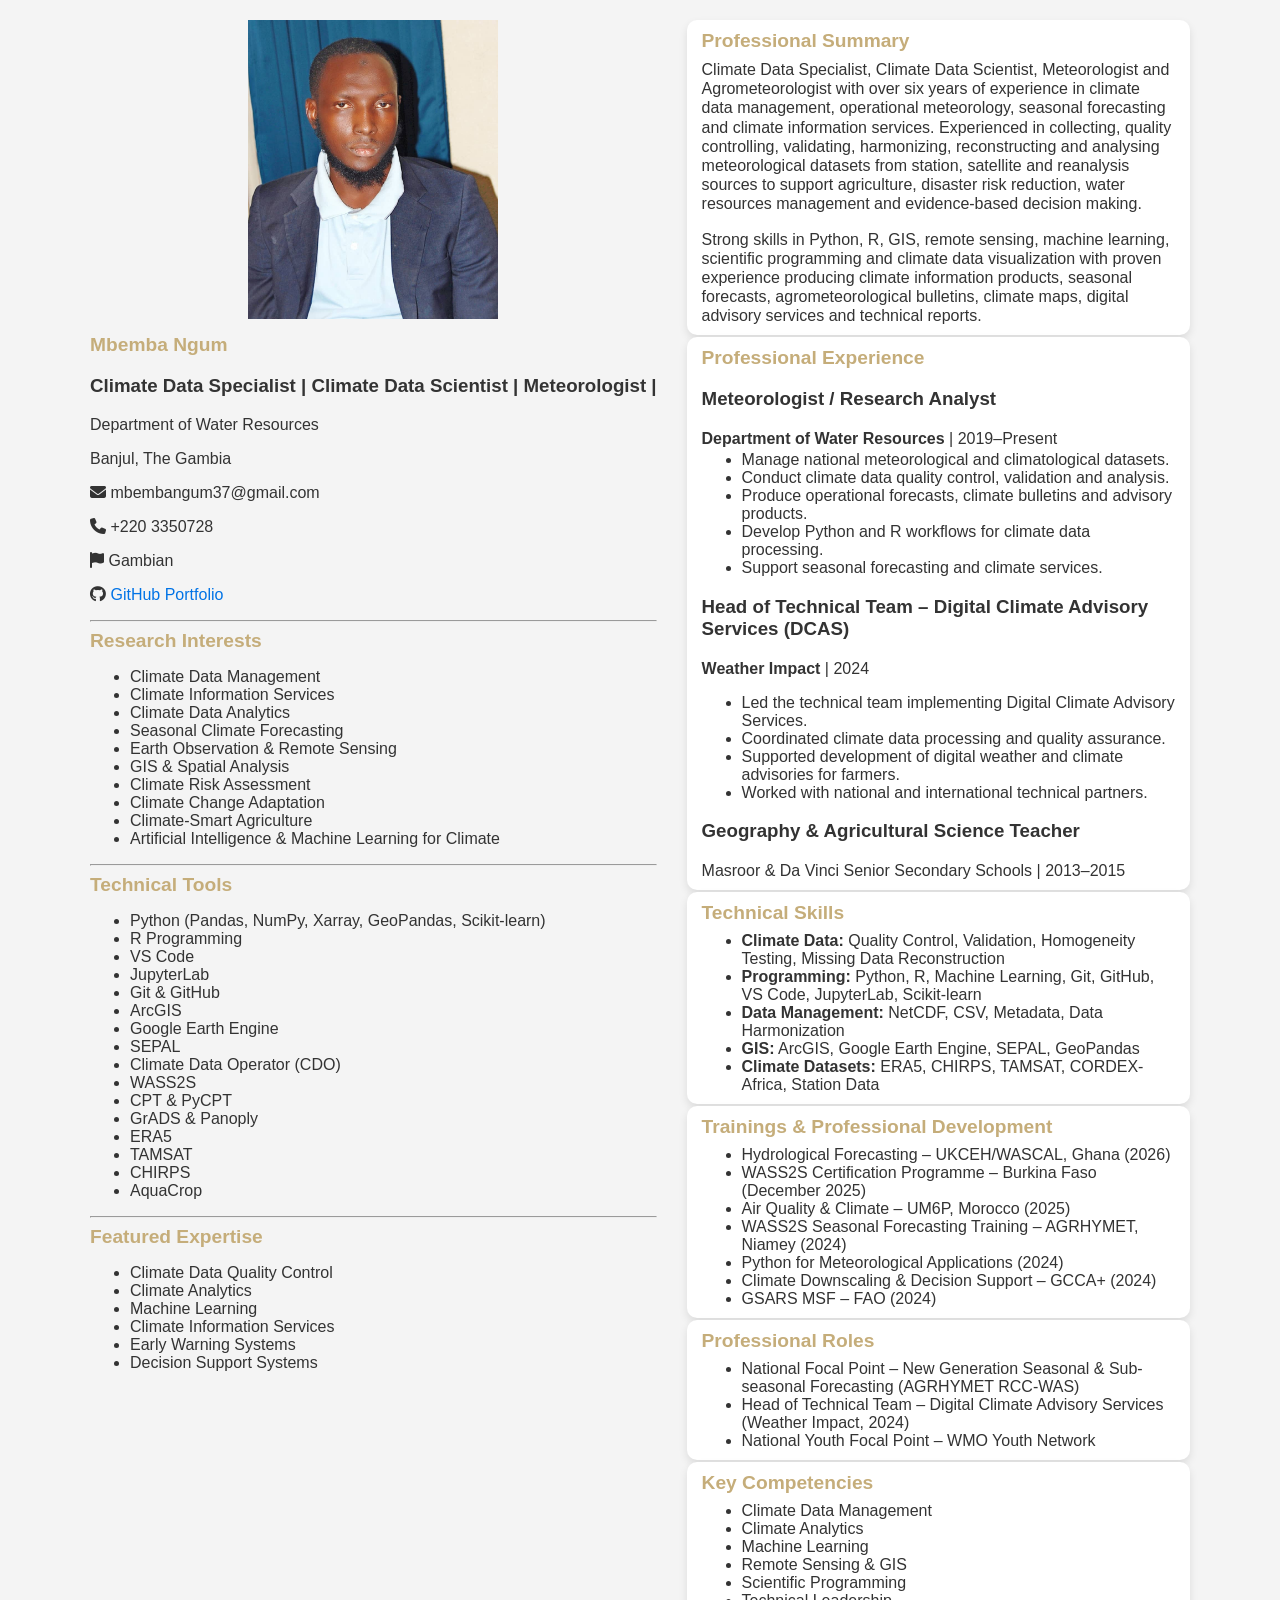
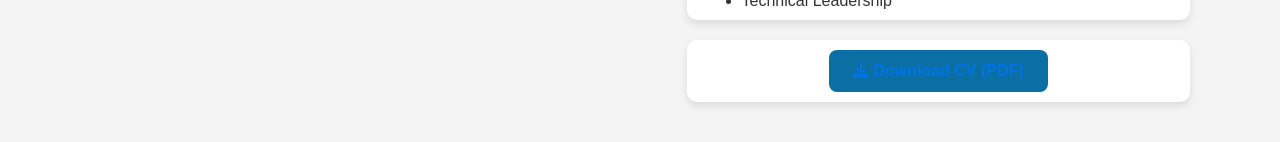
<file: index.html>
<!DOCTYPE html>
<html lang="en">

<head>
    <meta charset="UTF-8">
    <meta name="viewport" content="width=device-width, initial-scale=1.0">
    <title>Mbemba Ngum | Climate Data Specialist | Climate Data Scientist | Meteorologist </title>
        <link rel="stylesheet" href="style.css">
        <link rel="stylesheet" href="https://cdnjs.cloudflare.com/ajax/libs/font-awesome/6.4.2/css/all.min.css">
</head>

<body>
    <div class="container">
        <aside class="sidebar">
            <img src="Pic.jpg" alt="Mbemba Ngum" class="profile-img">
            <h2>Mbemba Ngum</h2>
            <h3>Climate Data Specialist | Climate Data Scientist | Meteorologist |</h3>

                <p>Department of Water Resources</p>
                <p>Banjul, The Gambia</p>
                <p><i class="fa fa-envelope"></i> mbembangum37@gmail.com</p>
                <p><i class="fa fa-phone"></i> +220 3350728</p>
                <p><i class="fa fa-flag"></i> Gambian</p>
                <p><i class="fab fa-github"></i> <a href="https://github.com/mbembangum" target="_blank">GitHub
                        Portfolio</a></p>
                <hr>
                <h2>Research Interests</h2>
                <ul>
                    <li>Climate Data Management</li>
                    <li>Climate Information Services</li>
                    <li>Climate Data Analytics</li>
                    <li>Seasonal Climate Forecasting</li>
                    <li>Earth Observation & Remote Sensing</li>
                    <li>GIS & Spatial Analysis</li>
                    <li>Climate Risk Assessment</li>
                    <li>Climate Change Adaptation</li>
                    <li>Climate-Smart Agriculture</li>
                    <li>Artificial Intelligence & Machine Learning for Climate</li>
                </ul>
                <hr>
                <h2>Technical Tools</h2>
                <ul>
                    <li>Python (Pandas, NumPy, Xarray, GeoPandas, Scikit-learn)</li>
                    <li>R Programming</li>
                    <li>VS Code</li>
                    <li>JupyterLab</li>
                    <li>Git & GitHub</li>
                    <li>ArcGIS</li>
                    <li>Google Earth Engine</li>
                    <li>SEPAL</li>
                    <li>Climate Data Operator (CDO) </li>
                    <li>WASS2S</li>
                    <li>CPT & PyCPT</li>
                    <li>GrADS & Panoply</li>
                    <li>ERA5</li>
                    <li>TAMSAT</li>
                    <li>CHIRPS</li>
                    <li>AquaCrop</li>
                </ul>
                <hr>
                <h2>Featured Expertise</h2>
                <ul>
                    <li>Climate Data Quality Control</li>
                    <li>Climate Analytics</li>
                    <li>Machine Learning</li>
                    <li>Climate Information Services</li>
                    <li>Early Warning Systems</li>
                    <li>Decision Support Systems</li>
                </ul>
        </aside>
        <main class="content">
            <section>
                <h1>Professional Summary</h1>
                <p>Climate Data Specialist, Climate Data Scientist, Meteorologist and Agrometeorologist with over six
                    years of experience in climate data management, operational meteorology, seasonal forecasting and
                    climate information services. Experienced in collecting, quality controlling, validating,
                    harmonizing, reconstructing and analysing meteorological datasets from station, satellite and
                    reanalysis sources to support agriculture, disaster risk reduction, water resources management and
                    evidence-based decision making.</p>
                <p>Strong skills in Python, R, GIS, remote sensing, machine learning, scientific programming and climate
                    data visualization with proven experience producing climate information products, seasonal
                    forecasts, agrometeorological bulletins, climate maps, digital advisory services and technical
                    reports.</p>
            </section>
            <section>
                <h1>Professional Experience</h1>
                <h3>Meteorologist / Research Analyst</h3>
                <p><strong>Department of Water Resources</strong> | 2019–Present</p>
                <ul>
                    <li>Manage national meteorological and climatological datasets.</li>
                    <li>Conduct climate data quality control, validation and analysis.</li>
                    <li>Produce operational forecasts, climate bulletins and advisory products.</li>
                    <li>Develop Python and R workflows for climate data processing.</li>
                    <li>Support seasonal forecasting and climate services.</li>
                </ul>
                <h3>Head of Technical Team – Digital Climate Advisory Services (DCAS)</h3>
                <p><strong>Weather Impact</strong> | 2024</p>
                <ul>
                    <li>Led the technical team implementing Digital Climate Advisory Services.</li>
                    <li>Coordinated climate data processing and quality assurance.</li>
                    <li>Supported development of digital weather and climate advisories for farmers.</li>
                    <li>Worked with national and international technical partners.</li>
                </ul>
                <h3>Geography & Agricultural Science Teacher</h3>
                <p>Masroor & Da Vinci Senior Secondary Schools | 2013–2015</p>
            </section>
            <section>
                <h1>Technical Skills</h1>
                <ul>
                    <li><strong>Climate Data:</strong> Quality Control, Validation, Homogeneity Testing, Missing Data
                        Reconstruction</li>
                    <li><strong>Programming:</strong> Python, R, Machine Learning, Git, GitHub, VS Code, JupyterLab,
                        Scikit-learn</li>
                    <li><strong>Data Management:</strong> NetCDF, CSV, Metadata, Data Harmonization</li>
                    <li><strong>GIS:</strong> ArcGIS, Google Earth Engine, SEPAL, GeoPandas</li>
                    <li><strong>Climate Datasets:</strong> ERA5, CHIRPS, TAMSAT, CORDEX-Africa, Station Data</li>
                </ul>
            </section>
            <section>
                <h1>Trainings & Professional Development</h1>
                <ul>
                    <li>Hydrological Forecasting – UKCEH/WASCAL, Ghana (2026)</li>
                    <li>WASS2S Certification Programme – Burkina Faso (December 2025)</li>
                    <li>Air Quality & Climate – UM6P, Morocco (2025)</li>
                    <li>WASS2S Seasonal Forecasting Training – AGRHYMET, Niamey (2024)</li>
                    <li>Python for Meteorological Applications (2024)</li>
                    <li>Climate Downscaling & Decision Support – GCCA+ (2024)</li>
                    <li>GSARS MSF – FAO (2024)</li>
                </ul>
            </section>
            <section>
                <h1>Professional Roles</h1>
                <ul>
                    <li>National Focal Point – New Generation Seasonal & Sub-seasonal Forecasting (AGRHYMET RCC-WAS)
                    </li>
                    <li>Head of Technical Team – Digital Climate Advisory Services (Weather Impact, 2024)</li>
                    <li>National Youth Focal Point – WMO Youth Network</li>
                </ul>
            </section>
            <section>
                <h1>Key Competencies</h1>
                <ul>
                    <li>Climate Data Management</li>
                    <li>Climate Analytics</li>
                    <li>Machine Learning</li>
                    <li>Remote Sensing & GIS</li>
                    <li>Scientific Programming</li>
                    <li>Technical Leadership</li>
                </ul>
            </section>
            <section class="download-section">
                <a href="mbemba_ngum_cv.pdf" download class="download-btn">
                    <i class="fa-solid fa-download"></i> Download CV (PDF)
                </a>
            </section>
            
        </main>
    </div>
</body>

</html>
</file>
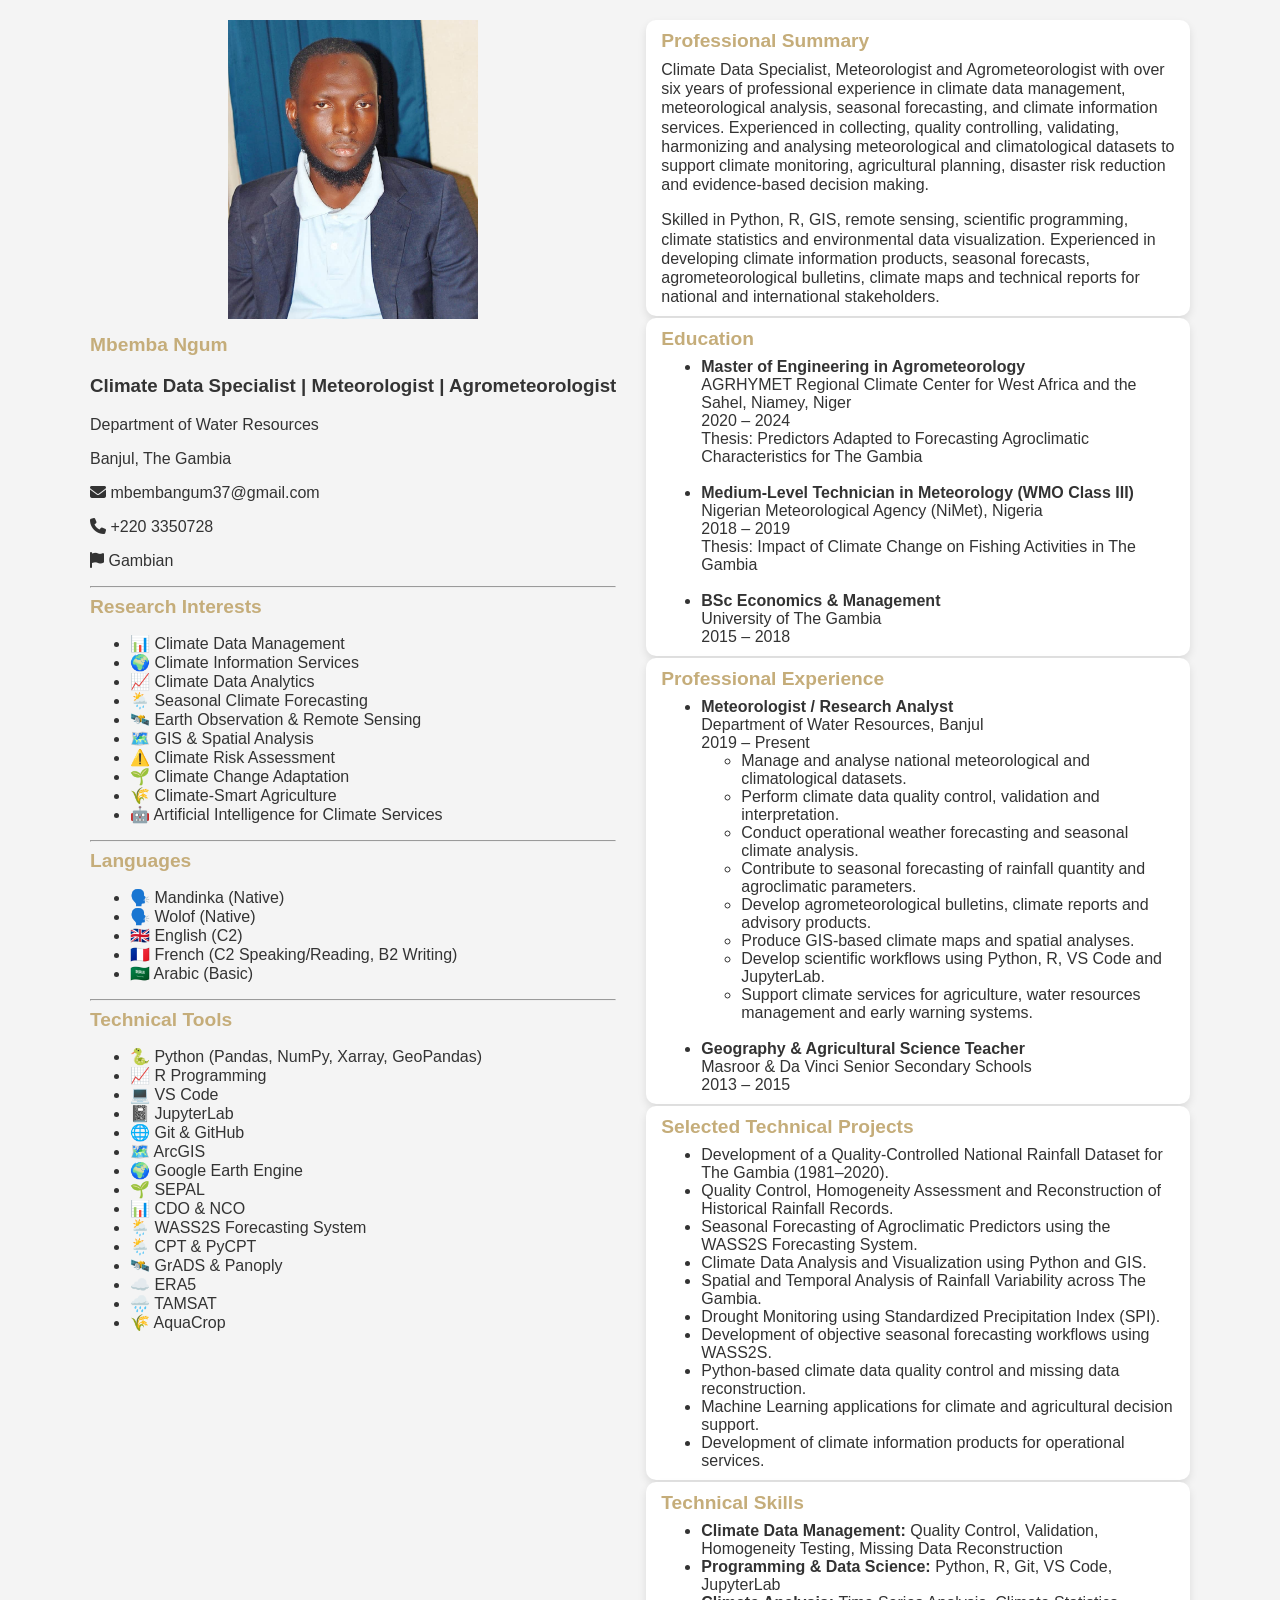
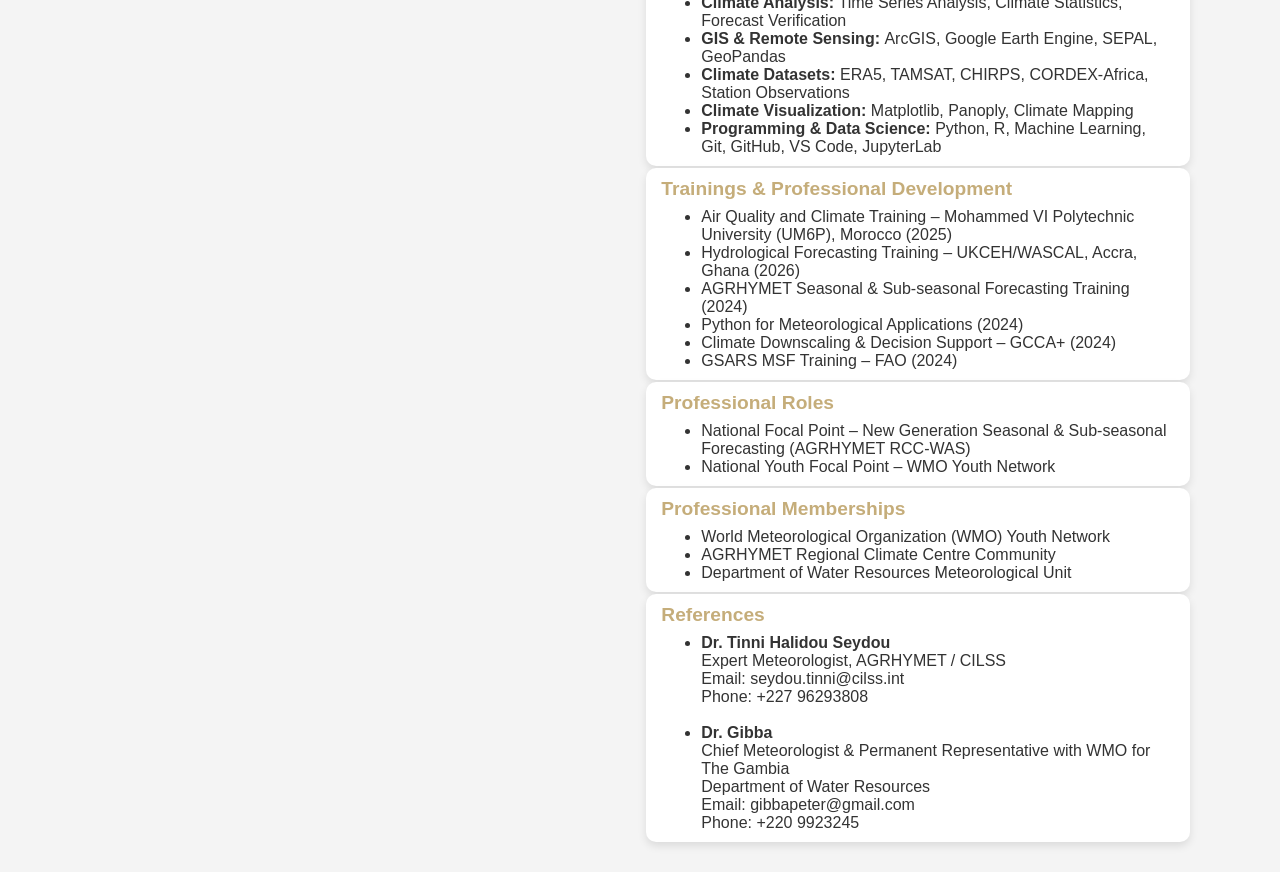
<file: 7-mbemba/index.html>
<!DOCTYPE html>
<html lang="en">

<head>

<meta charset="UTF-8">
<meta name="viewport" content="width=device-width, initial-scale=1.0">

<title>Mbemba Ngum | Climate Data Specialist | Meteorologist</title>

<link rel="stylesheet" href="style.css">

<link rel="stylesheet"
href="https://cdnjs.cloudflare.com/ajax/libs/font-awesome/6.4.2/css/all.min.css">

</head>


<body>


<div class="container">


<!-- ================= SIDEBAR ================= -->


<aside class="sidebar">


<img src="Pic.jpg" alt="Mbemba Ngum" class="profile-img">


<h2>Mbemba Ngum</h2>

<h3>
Climate Data Specialist | Meteorologist | Agrometeorologist
</h3>


<p>
Department of Water Resources
</p>

<p>
Banjul, The Gambia
</p>


<p>
<i class="fa fa-envelope"></i>
mbembangum37@gmail.com
</p>


<p>
<i class="fa fa-phone"></i>
+220 3350728
</p>


<p>
<i class="fa fa-flag"></i>
Gambian
</p>


<hr>



<h2>Research Interests</h2>


<ul>

<li>📊 Climate Data Management</li>

<li>🌍 Climate Information Services</li>

<li>📈 Climate Data Analytics</li>

<li>🌦️ Seasonal Climate Forecasting</li>

<li>🛰️ Earth Observation & Remote Sensing</li>

<li>🗺️ GIS & Spatial Analysis</li>

<li>⚠️ Climate Risk Assessment</li>

<li>🌱 Climate Change Adaptation</li>

<li>🌾 Climate-Smart Agriculture</li>

<li>🤖 Artificial Intelligence for Climate Services</li>

</ul>



<hr>



<h2>Languages</h2>


<ul>

<li>🗣️ Mandinka (Native)</li>

<li>🗣️ Wolof (Native)</li>

<li>🇬🇧 English (C2)</li>

<li>🇫🇷 French (C2 Speaking/Reading, B2 Writing)</li>

<li>🇸🇦 Arabic (Basic)</li>

</ul>



<hr>



<h2>Technical Tools</h2>


<ul>

<li>🐍 Python (Pandas, NumPy, Xarray, GeoPandas)</li>

<li>📈 R Programming</li>

<li>💻 VS Code</li>

<li>📓 JupyterLab</li>

<li>🌐 Git & GitHub</li>

<li>🗺️ ArcGIS</li>

<li>🌍 Google Earth Engine</li>

<li>🌱 SEPAL</li>

<li>📊 CDO & NCO</li>

<li>🌦️ WASS2S Forecasting System</li>

<li>🌦️ CPT & PyCPT</li>

<li>🛰️ GrADS & Panoply</li>

<li>☁️ ERA5</li>

<li>🌧️ TAMSAT</li>

<li>🌾 AquaCrop</li>

</ul>



</aside>





<!-- ================= MAIN CONTENT ================= -->


<main class="content">



<section>


<h1>Professional Summary</h1>


<p>

Climate Data Specialist, Meteorologist and Agrometeorologist with over six years of professional experience in climate data management, meteorological analysis, seasonal forecasting, and climate information services.

Experienced in collecting, quality controlling, validating, harmonizing and analysing meteorological and climatological datasets to support climate monitoring, agricultural planning, disaster risk reduction and evidence-based decision making.

</p>


<p>

Skilled in Python, R, GIS, remote sensing, scientific programming, climate statistics and environmental data visualization. Experienced in developing climate information products, seasonal forecasts, agrometeorological bulletins, climate maps and technical reports for national and international stakeholders.

</p>


</section>





<section>


<h1>Education</h1>


<ul>


<li>

<strong>
Master of Engineering in Agrometeorology
</strong>

<br>

AGRHYMET Regional Climate Center for West Africa and the Sahel,
Niamey, Niger

<br>

2020 – 2024

<br>

Thesis:
Predictors Adapted to Forecasting Agroclimatic Characteristics for The Gambia

</li>



<br>



<li>

<strong>
Medium-Level Technician in Meteorology (WMO Class III)
</strong>

<br>

Nigerian Meteorological Agency (NiMet), Nigeria

<br>

2018 – 2019

<br>

Thesis:
Impact of Climate Change on Fishing Activities in The Gambia

</li>



<br>



<li>

<strong>
BSc Economics & Management
</strong>

<br>

University of The Gambia

<br>

2015 – 2018

</li>


</ul>


</section>






<section>


<h1>Professional Experience</h1>


<ul>


<li>


<strong>
Meteorologist / Research Analyst
</strong>


<br>


Department of Water Resources, Banjul

<br>

2019 – Present



<ul>


<li>
Manage and analyse national meteorological and climatological datasets.
</li>


<li>
Perform climate data quality control, validation and interpretation.
</li>


<li>
Conduct operational weather forecasting and seasonal climate analysis.
</li>


<li>
Contribute to seasonal forecasting of rainfall quantity and agroclimatic parameters.
</li>


<li>
Develop agrometeorological bulletins, climate reports and advisory products.
</li>


<li>
Produce GIS-based climate maps and spatial analyses.
</li>


<li>
Develop scientific workflows using Python, R, VS Code and JupyterLab.
</li>


<li>
Support climate services for agriculture, water resources management and early warning systems.
</li>


</ul>


</li>



<br>



<li>


<strong>
Geography & Agricultural Science Teacher
</strong>


<br>

Masroor & Da Vinci Senior Secondary Schools

<br>

2013 – 2015


</li>


</ul>


</section>






<section>


<h1>Selected Technical Projects</h1>


<ul>


<li>
Development of a Quality-Controlled National Rainfall Dataset for The Gambia (1981–2020).
</li>


<li>
Quality Control, Homogeneity Assessment and Reconstruction of Historical Rainfall Records.
</li>


<li>
Seasonal Forecasting of Agroclimatic Predictors using the WASS2S Forecasting System.
</li>


<li>
Climate Data Analysis and Visualization using Python and GIS.
</li>


<li>
Spatial and Temporal Analysis of Rainfall Variability across The Gambia.
</li>


<li>
Drought Monitoring using Standardized Precipitation Index (SPI).
</li>

<li>
Development of objective seasonal forecasting workflows using WASS2S.
</li>

<li>
Python-based climate data quality control and missing data reconstruction.
</li>

<li>
Machine Learning applications for climate and agricultural decision support.
</li>

<li>
Development of climate information products for operational services.
</li>

</ul>


</section>






<section>


<h1>Technical Skills</h1>


<ul>


<li>
<strong>
Climate Data Management:
</strong>
Quality Control, Validation, Homogeneity Testing, Missing Data Reconstruction
</li>



<li>
<strong>
Programming & Data Science:
</strong>
Python, R, Git, VS Code, JupyterLab
</li>



<li>
<strong>
Climate Analysis:
</strong>
Time Series Analysis, Climate Statistics, Forecast Verification
</li>



<li>
<strong>
GIS & Remote Sensing:
</strong>
ArcGIS, Google Earth Engine, SEPAL, GeoPandas
</li>



<li>
<strong>
Climate Datasets:
</strong>
ERA5, TAMSAT, CHIRPS, CORDEX-Africa, Station Observations
</li>



<li>
<strong>
Climate Visualization:
</strong>
Matplotlib, Panoply, Climate Mapping
</li>


<li>
<strong>Programming & Data Science:</strong>
Python, R, Machine Learning, Git, GitHub, VS Code, JupyterLab
</li>

</ul>


</section>






<section>


<h1>Trainings & Professional Development</h1>


<ul>


<li>
Air Quality and Climate Training – Mohammed VI Polytechnic University (UM6P), Morocco (2025)
</li>


<li>
Hydrological Forecasting Training – UKCEH/WASCAL, Accra, Ghana (2026)
</li>


<li>
AGRHYMET Seasonal & Sub-seasonal Forecasting Training (2024)
</li>


<li>
Python for Meteorological Applications (2024)
</li>


<li>
Climate Downscaling & Decision Support – GCCA+ (2024)
</li>


<li>
GSARS MSF Training – FAO (2024)
</li>


</ul>


</section>






<section>


<h1>Professional Roles</h1>


<ul>


<li>
National Focal Point – New Generation Seasonal & Sub-seasonal Forecasting (AGRHYMET RCC-WAS)
</li>


<li>
National Youth Focal Point – WMO Youth Network
</li>


</ul>


</section>






<section>


<h1>Professional Memberships</h1>


<ul>


<li>
World Meteorological Organization (WMO) Youth Network
</li>


<li>
AGRHYMET Regional Climate Centre Community
</li>


<li>
Department of Water Resources Meteorological Unit
</li>


</ul>


</section>






<section>


<h1>References</h1>


<ul>


<li>

<strong>
Dr. Tinni Halidou Seydou
</strong>

<br>

Expert Meteorologist, AGRHYMET / CILSS

<br>

Email: seydou.tinni@cilss.int

<br>

Phone: +227 96293808

</li>



<br>



<li>

<strong>
Dr. Gibba
</strong>

<br>

Chief Meteorologist & Permanent Representative with WMO for The Gambia

<br>

Department of Water Resources

<br>

Email: gibbapeter@gmail.com

<br>

Phone: +220 9923245

</li>



</ul>


</section>



</main>



</div>


</body>


</html>
</file>
<file: style.css>
/* Global Styling */
body {
    font-family: 'Poppins', sans-serif;
    margin: 0;
    padding: 0;
    background-color: #f4f4f4;
    color: #333;
}

/* Container Layout */
.container {
    display: flex;
    max-width: 1100px;
    margin: auto;
    padding: 20px;
}

/* Left Profile Section */
.profile {
    background: white;
    padding: 30px;
    border-radius: 10px;
    box-shadow: 0px 4px 8px rgba(0, 0, 0, 0.1);
    text-align: center;
    width: 25%;
    min-width: 250px;
}

.profile-img {
    width: 100%;
    max-width: 250px;
    height: auto;
    object-fit: cover;
    display: block;
    margin: 0 auto 15px;
} 

.profile h2 {
    margin: 10px 0;
    font-size: 1.5em;
}

.profile h3 {
    font-size: 1.1em;
    color: #555;
}

.profile p {
    font-size: 0.9em;
    color: #777;
}

/* Icons */
.icons a {
    font-size: 1.5em;
    margin: 10px;
    color: #0073e6;
    text-decoration: none;
}

.icons a:hover {
    color: #005bb5;
}

/* CV Download Button */
.cv-btn {
    color: #0073e6 !important; /* Blue text */
    text-decoration: none !important; /* No underline by default */
    font-weight: bold; /* Make it stand out */
    font-size: 2em !important; /* Increase font size */
    background: none !important; /* Remove any background */
    padding: 0 !important; /* Remove padding */
    border: none !important; /* No border */
    display: inline; /* Behave like a normal link */
    margin-top: 5px !important; /* Reduce space between email and CV */
}

.cv-btn:hover {
    color: #005bb5 !important; /* Darker blue on hover */
    text-decoration: underline !important; /* Underline on hover */
}


/* Right Content Section */
.content {
    flex: 1.5;
    flex-grow: 2;
    margin-left: 30px;
}

/* Section Styling */
section {
    background: white;
    padding: 10px 15px;
    margin-bottom: 10px;
    border-radius: 10px;
    box-shadow: 0px 4px 8px rgba(0, 0, 0, 0.1);
}


/* Text Styling */
.content p {
    line-height: 1.2;
    margin-bottom: 3px;
}

.about p {
    margin-bottom: 0px !important;
    padding-bottom: 0px !important;
    line-height: 1.1;
}

.about {
    padding-bottom: 5px !important;
}

/* Section Titles */
h1, h2 {
    font-size: 1.2em;
    margin-top: 0;
    margin-bottom: 8px;
    /* color: #008E97 !important; */
    /* color: #9d4a74 !important; */
    /* color: #af138a !important;  */
    /* color: #9d9a9b !important; */
    /* color: #cf9b39 !important;  */
    /* color: #afaa9f !important;  */
    color: #c5ad7a !important;

}

/* Interests Section */
.interests-list {
    display: flex;
    flex-wrap: wrap;
    gap: 5px 12px;
    list-style-type: none;
    padding: 0;
}

.interests-list li {
    display: flex;
    align-items: center;
    white-space: nowrap;
    padding: 1px 8px;
    flex: 0 1 auto;
}

/* Reduced Spacing */
.interests p,
.affiliations p,
.education p {
    line-height: 1.2;
    padding: 2px 0;
    margin: 0;
    word-wrap: break-word;
}
.interests-list li {
    line-height: 1.2;
    padding: 2px 0;
}



.affiliations,
.education {
    padding-bottom: 10px;
}

/* Email Styling */
.email {
    font-size: 0.9em;
    color: #555;
    margin-bottom: 5px !important; /* Reduce space below the email */
}

/* Publications Section */
.publications {
    background: white;
    padding: 8px 15px;
    margin-bottom: 10px;
    border-radius: 10px;
    box-shadow: 0px 4px 8px rgba(0, 0, 0, 0.1);
}

.publications h2 {
    font-size: 1.2em;
    color: #0073e6;
    margin-bottom: 5px;
}

.publications ul {
    list-style-type: none;
    padding: 0;
}

.publications ul li {
    padding: 2px 0;
    line-height: 1.2;
}

/* Quote Styling */
.quote {
    font-family: "American Typewriter", serif !important;
    font-size: 0.8em !important;
    font-style: normal;
    text-align: center;
    color: #222;
    margin-top: 10px;
    padding: 8px 10px 4px 10px; /* reduced bottom padding */
    line-height: 1.4 !important;
    margin-bottom: 0 !important; /* remove extra margin */
}

.quote-author {
    font-size: 1.0em !important;
    font-weight: bold;
    display: block;
    margin-top: 2px;
}

/* Map Styling */
.map-image {
    width: 100%;
    max-width: 250px;
    display: block;
    margin: 15px auto;
    border-radius: 8px;
    box-shadow: 0px 4px 8px rgba(0, 0, 0, 0.1);
}

/* CV Button */
.cv-btn {
    display: inline-block;
    margin-top: 20px;
    padding: 10px 15px;
    background: #0073e6;
    color: white;
    border-radius: 5px;
    text-decoration: none;
    font-weight: bold;
}

.cv-btn:hover {
    background: #005bb5;
}

/* GEE Apps Section */
.gee-apps {
    background: white;
    padding: 8px 15px;
    /* margin-top: -10px; */
    margin-bottom: 10px;
    border-radius: 10px;
    box-shadow: 0px 4px 8px rgba(0, 0, 0, 0.1);
}

.gee-apps h2 {
    font-size: 1.2em;
    color: #0073e6;
    margin-bottom: 5px;
}

.gee-apps ul {
    list-style-type: none;
    padding: 0;
    margin: 0;
}

.gee-apps li {
    padding: 2px 0;
    line-height: 1.2;
}

.gee-apps li::before {
    content: none;
}

/* Standardized Link Styling */
a {
    color: #0073e6 !important; /* Blue color */
    text-decoration: none !important;
    font-weight: normal;
}

a:hover {
    color: #005bb5 !important;
    text-decoration: underline !important;
}

/* Prevent visited links from turning purple */
a:visited {
    color: #0073e6 !important;
    text-decoration: none !important;
}

/* Specific Sections */
.affiliations a,
.education a,
.publications a,
.gee-apps a {
    color: #0073e6 !important;
    font-weight: normal;
}

.affiliations a:hover,
.education a:hover,
.publications a:hover,
.gee-apps a:hover {
    color: #005bb5 !important;
    text-decoration: underline !important;
}


/* Consistent spacing between section titles and first content */
section > p:first-of-type,
section > ul:first-of-type {
    margin-top: 0px;
}

/* Consistent spacing below last content inside each section */
section p:last-of-type,
section ul:last-of-type,
section li:last-of-type {
    margin-bottom: 0; /* or 5px for a bit more spacing */
}

section + section {
    margin-top: -8px;
}



.journey-title {
    font-family: "American Typewriter", serif;
    font-size: 1.3em;
    font-style: normal;
    text-align: center;
    /* color: #9d9a9b !important;  */
    /* color: #cf9b39 !important;  */
    /* color: #afaa9f !important;  */
    color: #c5ad7a !important;
    margin-top: 25px;
    margin-bottom: 10px;
    font-weight: bold !important; /* Make it bold */
}



/* Fix alignment of skills section */
.skills {
  text-align: left !important;
  margin-top: 20px;
  padding-left: 10px;
}

.skills h2 {
  text-align: left !important;
  margin-bottom: 8px;
}

.skills ul {
  padding-left: 15px;
  list-style-type: disc;
  font-size: 0.9em;
}

/* Fix alignment of the skills section inside the profile panel */
.profile .skills {
  text-align: left;
  padding-left: 15px;
  margin-top: 20px;
}

.profile .skills h2 {
  text-align: left;
  margin-bottom: 8px;
}

.profile .skills ul {
  padding-left: 20px;
  list-style-type: disc;
}

.download-section{
    margin:20px 0;
    text-align:center;
}

.download-btn{
    display:inline-block;
    padding:12px 24px;
    background:#0b6fa4;
    color:#fff;
    text-decoration:none;
    border-radius:8px;
    font-weight:600;
    transition:0.3s;
}

.download-btn:hover{
    background:#084d72;
}
</file>
<file: 7-mbemba/style.css>
/* Global Styling */
body {
    font-family: 'Poppins', sans-serif;
    margin: 0;
    padding: 0;
    background-color: #f4f4f4;
    color: #333;
}

/* Container Layout */
.container {
    display: flex;
    max-width: 1100px;
    margin: auto;
    padding: 20px;
}

/* Left Profile Section */
.profile {
    background: white;
    padding: 30px;
    border-radius: 10px;
    box-shadow: 0px 4px 8px rgba(0, 0, 0, 0.1);
    text-align: center;
    width: 25%;
    min-width: 250px;
}

.profile-img {
    width: 100%;
    max-width: 250px;
    height: auto;
    object-fit: cover;
    display: block;
    margin: 0 auto 15px;
} 

.profile h2 {
    margin: 10px 0;
    font-size: 1.5em;
}

.profile h3 {
    font-size: 1.1em;
    color: #555;
}

.profile p {
    font-size: 0.9em;
    color: #777;
}

/* Icons */
.icons a {
    font-size: 1.5em;
    margin: 10px;
    color: #0073e6;
    text-decoration: none;
}

.icons a:hover {
    color: #005bb5;
}

/* CV Download Button */
.cv-btn {
    color: #0073e6 !important; /* Blue text */
    text-decoration: none !important; /* No underline by default */
    font-weight: bold; /* Make it stand out */
    font-size: 2em !important; /* Increase font size */
    background: none !important; /* Remove any background */
    padding: 0 !important; /* Remove padding */
    border: none !important; /* No border */
    display: inline; /* Behave like a normal link */
    margin-top: 5px !important; /* Reduce space between email and CV */
}

.cv-btn:hover {
    color: #005bb5 !important; /* Darker blue on hover */
    text-decoration: underline !important; /* Underline on hover */
}


/* Right Content Section */
.content {
    flex: 1.5;
    flex-grow: 2;
    margin-left: 30px;
}

/* Section Styling */
section {
    background: white;
    padding: 10px 15px;
    margin-bottom: 10px;
    border-radius: 10px;
    box-shadow: 0px 4px 8px rgba(0, 0, 0, 0.1);
}


/* Text Styling */
.content p {
    line-height: 1.2;
    margin-bottom: 3px;
}

.about p {
    margin-bottom: 0px !important;
    padding-bottom: 0px !important;
    line-height: 1.1;
}

.about {
    padding-bottom: 5px !important;
}

/* Section Titles */
h1, h2 {
    font-size: 1.2em;
    margin-top: 0;
    margin-bottom: 8px;
    /* color: #008E97 !important; */
    /* color: #9d4a74 !important; */
    /* color: #af138a !important;  */
    /* color: #9d9a9b !important; */
    /* color: #cf9b39 !important;  */
    /* color: #afaa9f !important;  */
    color: #c5ad7a !important;

}

/* Interests Section */
.interests-list {
    display: flex;
    flex-wrap: wrap;
    gap: 5px 12px;
    list-style-type: none;
    padding: 0;
}

.interests-list li {
    display: flex;
    align-items: center;
    white-space: nowrap;
    padding: 1px 8px;
    flex: 0 1 auto;
}

/* Reduced Spacing */
.interests p,
.affiliations p,
.education p {
    line-height: 1.2;
    padding: 2px 0;
    margin: 0;
    word-wrap: break-word;
}
.interests-list li {
    line-height: 1.2;
    padding: 2px 0;
}



.affiliations,
.education {
    padding-bottom: 10px;
}

/* Email Styling */
.email {
    font-size: 0.9em;
    color: #555;
    margin-bottom: 5px !important; /* Reduce space below the email */
}

/* Publications Section */
.publications {
    background: white;
    padding: 8px 15px;
    margin-bottom: 10px;
    border-radius: 10px;
    box-shadow: 0px 4px 8px rgba(0, 0, 0, 0.1);
}

.publications h2 {
    font-size: 1.2em;
    color: #0073e6;
    margin-bottom: 5px;
}

.publications ul {
    list-style-type: none;
    padding: 0;
}

.publications ul li {
    padding: 2px 0;
    line-height: 1.2;
}

/* Quote Styling */
.quote {
    font-family: "American Typewriter", serif !important;
    font-size: 0.8em !important;
    font-style: normal;
    text-align: center;
    color: #222;
    margin-top: 10px;
    padding: 8px 10px 4px 10px; /* reduced bottom padding */
    line-height: 1.4 !important;
    margin-bottom: 0 !important; /* remove extra margin */
}

.quote-author {
    font-size: 1.0em !important;
    font-weight: bold;
    display: block;
    margin-top: 2px;
}

/* Map Styling */
.map-image {
    width: 100%;
    max-width: 250px;
    display: block;
    margin: 15px auto;
    border-radius: 8px;
    box-shadow: 0px 4px 8px rgba(0, 0, 0, 0.1);
}

/* CV Button */
.cv-btn {
    display: inline-block;
    margin-top: 20px;
    padding: 10px 15px;
    background: #0073e6;
    color: white;
    border-radius: 5px;
    text-decoration: none;
    font-weight: bold;
}

.cv-btn:hover {
    background: #005bb5;
}

/* GEE Apps Section */
.gee-apps {
    background: white;
    padding: 8px 15px;
    /* margin-top: -10px; */
    margin-bottom: 10px;
    border-radius: 10px;
    box-shadow: 0px 4px 8px rgba(0, 0, 0, 0.1);
}

.gee-apps h2 {
    font-size: 1.2em;
    color: #0073e6;
    margin-bottom: 5px;
}

.gee-apps ul {
    list-style-type: none;
    padding: 0;
    margin: 0;
}

.gee-apps li {
    padding: 2px 0;
    line-height: 1.2;
}

.gee-apps li::before {
    content: none;
}

/* Standardized Link Styling */
a {
    color: #0073e6 !important; /* Blue color */
    text-decoration: none !important;
    font-weight: normal;
}

a:hover {
    color: #005bb5 !important;
    text-decoration: underline !important;
}

/* Prevent visited links from turning purple */
a:visited {
    color: #0073e6 !important;
    text-decoration: none !important;
}

/* Specific Sections */
.affiliations a,
.education a,
.publications a,
.gee-apps a {
    color: #0073e6 !important;
    font-weight: normal;
}

.affiliations a:hover,
.education a:hover,
.publications a:hover,
.gee-apps a:hover {
    color: #005bb5 !important;
    text-decoration: underline !important;
}


/* Consistent spacing between section titles and first content */
section > p:first-of-type,
section > ul:first-of-type {
    margin-top: 0px;
}

/* Consistent spacing below last content inside each section */
section p:last-of-type,
section ul:last-of-type,
section li:last-of-type {
    margin-bottom: 0; /* or 5px for a bit more spacing */
}

section + section {
    margin-top: -8px;
}



.journey-title {
    font-family: "American Typewriter", serif;
    font-size: 1.3em;
    font-style: normal;
    text-align: center;
    /* color: #9d9a9b !important;  */
    /* color: #cf9b39 !important;  */
    /* color: #afaa9f !important;  */
    color: #c5ad7a !important;
    margin-top: 25px;
    margin-bottom: 10px;
    font-weight: bold !important; /* Make it bold */
}



/* Fix alignment of skills section */
.skills {
  text-align: left !important;
  margin-top: 20px;
  padding-left: 10px;
}

.skills h2 {
  text-align: left !important;
  margin-bottom: 8px;
}

.skills ul {
  padding-left: 15px;
  list-style-type: disc;
  font-size: 0.9em;
}

/* Fix alignment of the skills section inside the profile panel */
.profile .skills {
  text-align: left;
  padding-left: 15px;
  margin-top: 20px;
}

.profile .skills h2 {
  text-align: left;
  margin-bottom: 8px;
}

.profile .skills ul {
  padding-left: 20px;
  list-style-type: disc;
}
</file>
